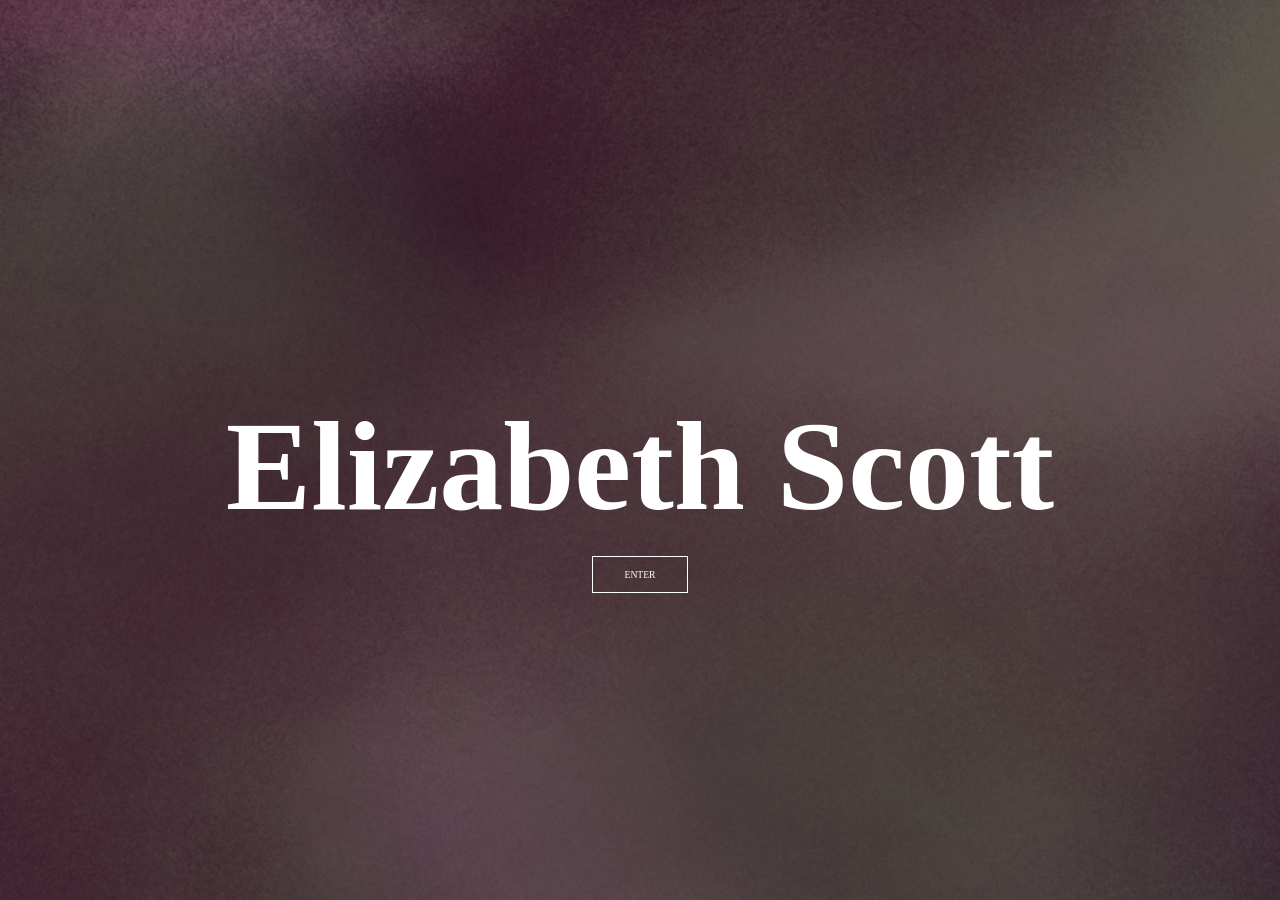
<file: index.html>
<!DOCTYPE html>
<HTML lang="en">
<head>
    <meta charset="UTF-8"/>
    <meta name="viewport" content="width=device-width, initial-scale=1.0"/>
    <title>Elizabeth Scott</title>
    <link rel="stylesheet" href="style.css">
</head>
<body class="landing">
    <h1>Elizabeth Scott</h1>
    <a href="about.html" class="enter-button">ENTER</a>
</body>
</HTML>
</file>
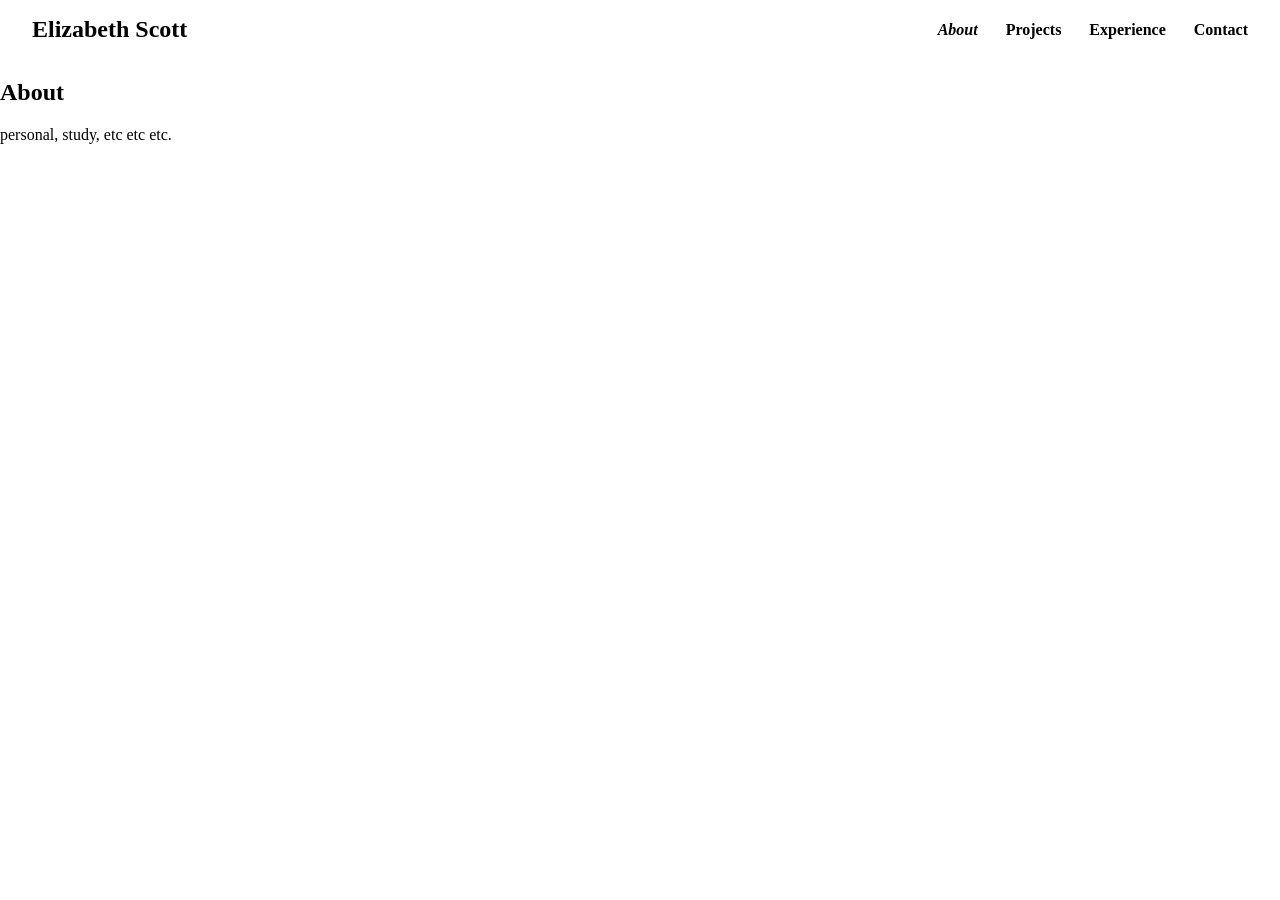
<file: about.html>
<!DOCTYPE html>
<html lang="en">
<head>
  <meta charset="UTF-8" />
  <meta name="viewport" content="width=device-width, initial-scale=1.0"/>
  <title>About</title>
  <link rel="stylesheet" href="style.css" />
</head>
<body>
  <header>
    <div class="logo"><a href="index.html">Elizabeth Scott</a></div>
    <nav>
      <a href="about.html" class="active">About</a>
      <a href="projects.html">Projects</a>
      <a href="experience.html">Experience</a>
      <a href="contact.html">Contact</a>
    </nav>
  </header>

  <main>
    <h2>About</h2>
    <p>personal, study, etc etc etc.</p>
  </main>
</body>
</html>
</file>
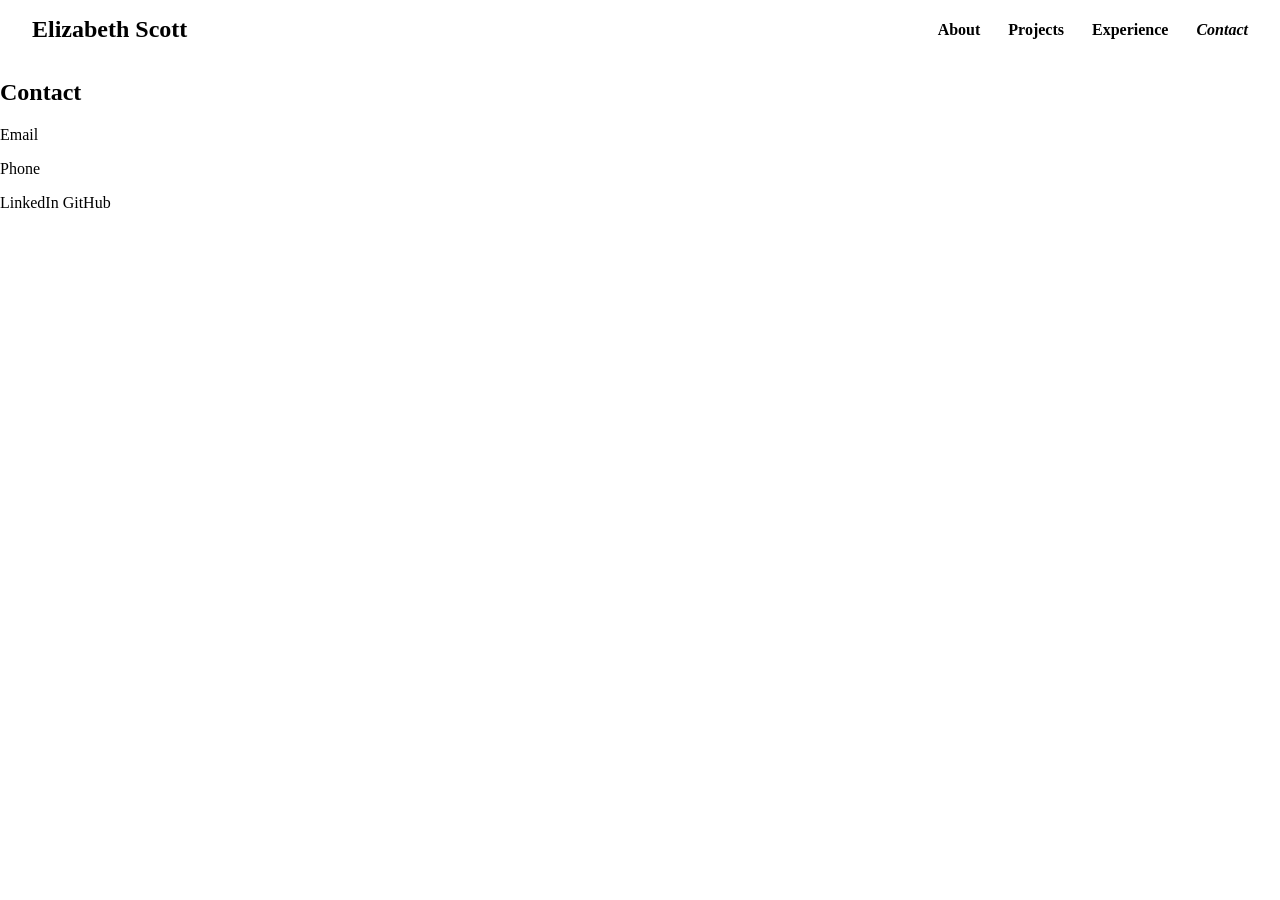
<file: contact.html>
<!DOCTYPE html>
<html lang="en">
<head>
  <meta charset="UTF-8" />
  <meta name="viewport" content="width=device-width, initial-scale=1.0"/>
  <title>Contact</title>
  <link rel="stylesheet" href="style.css" />
</head>
<body>
  <header>
    <div class="logo"><a href="index.html">Elizabeth Scott</a></div>
    <nav>
      <a href="about.html">About</a>
      <a href="projects.html">Projects</a>
      <a href="experience.html">Experience</a>
      <a href="contact.html" class="active">Contact</a>
    </nav>
  </header>

  <main>
    <h2>Contact</h2>
    <p>Email</p>
    <p>Phone</p>
    <a url="https://www.linkedin.com/in/elizabeth-scott-b02814233">LinkedIn</a>
    <a url="https://github.com/elizabeth-r-scott">GitHub</a>
  </main>
</body>
</html>
</file>
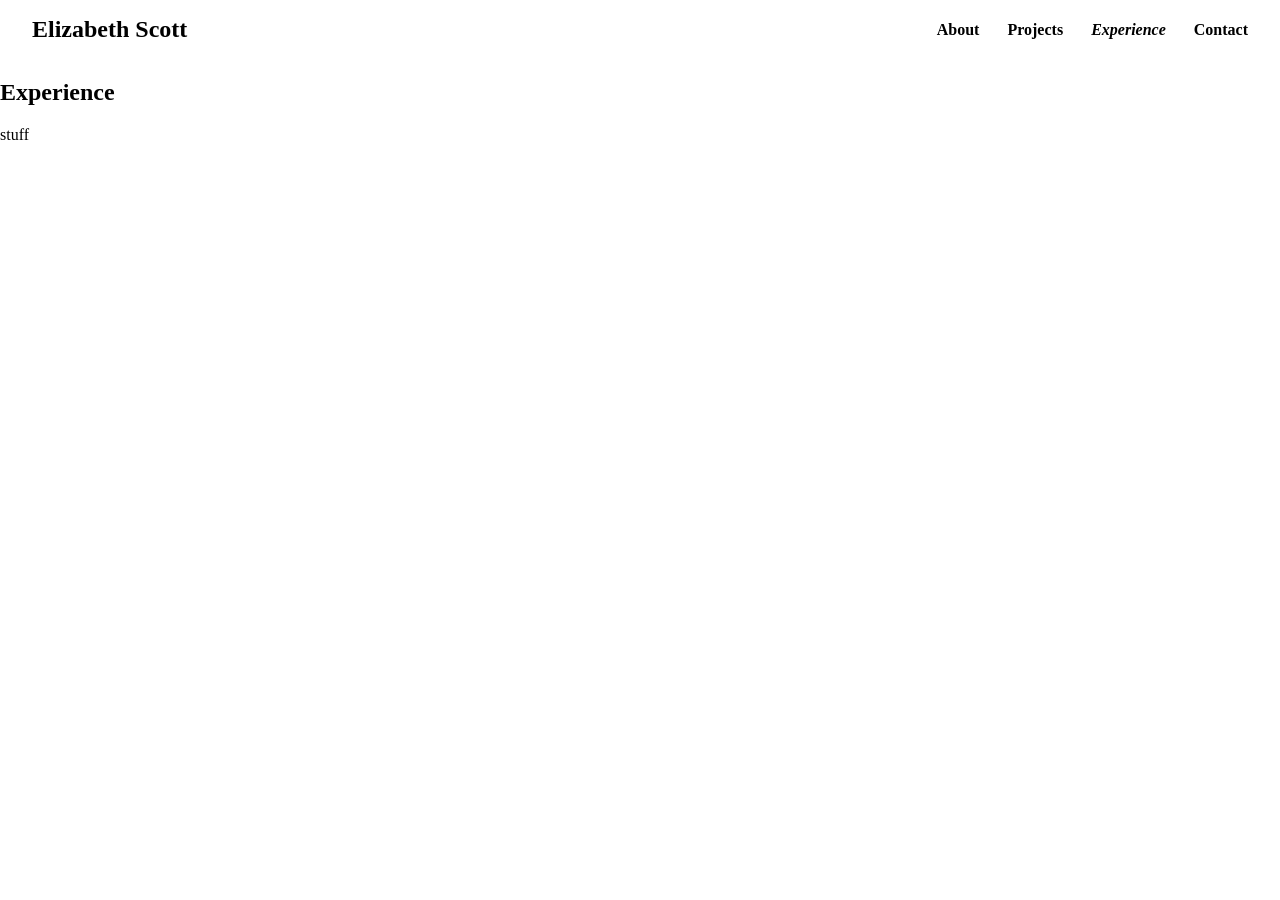
<file: experience.html>
<!DOCTYPE html>
<html lang="en">
<head>
  <meta charset="UTF-8" />
  <meta name="viewport" content="width=device-width, initial-scale=1.0"/>
  <title>Experience</title>
  <link rel="stylesheet" href="style.css" />
</head>
<body>
  <header>
    <div class="logo"><a href="index.html">Elizabeth Scott</a></div>
    <nav>
      <a href="about.html">About</a>
      <a href="projects.html">Projects</a>
      <a href="experience.html" class="active">Experience</a>
      <a href="contact.html">Contact</a>
    </nav>
  </header>

  <main>
    <h2>Experience</h2>
    <p>stuff</p>
  </main>
</body>
</html>
</file>
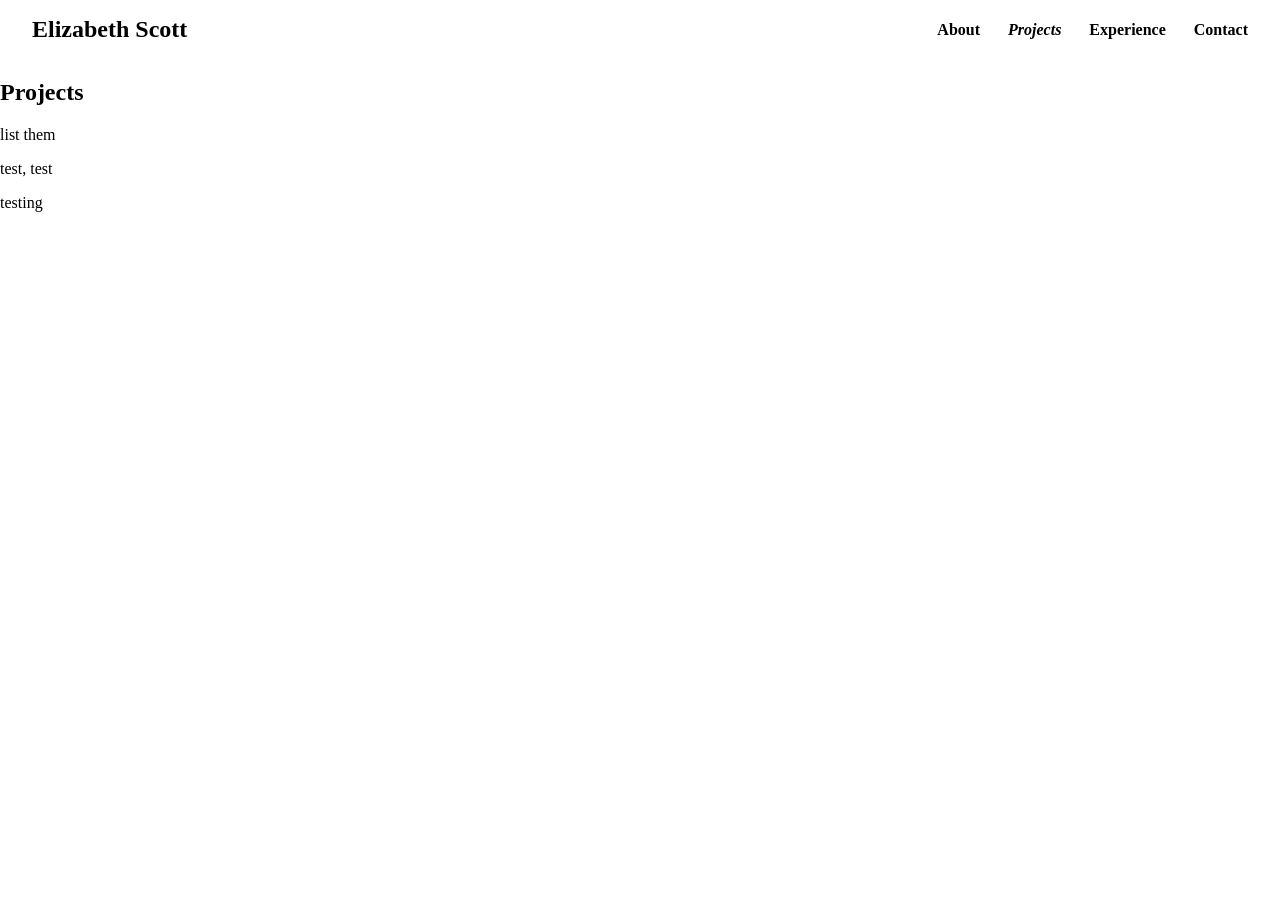
<file: projects.html>
<!DOCTYPE html>
<html lang="en">
<head>
  <meta charset="UTF-8" />
  <meta name="viewport" content="width=device-width, initial-scale=1.0"/>
  <title>Projects</title>
  <link rel="stylesheet" href="style.css" />
</head>
<body>
  <header>
    <div class="logo"><a href="index.html">Elizabeth Scott</a></div>
    <nav>
      <a href="about.html">About</a>
      <a href="projects.html" class="active">Projects</a>
      <a href="experience.html">Experience</a>
      <a href="contact.html">Contact</a>
    </nav>
  </header>

  <main>
    <h2>Projects</h2>
    <p>list them</p>
    <p>test, test</p>
    <p>testing</p>
  </main>
</body>
</html>
</file>
<file: style.css>
body {
  margin: 0;
  padding: 0;
  font-family:'Times New Roman', serif;
}

body.landing {
  background-image: url(background.jpg);
  background-size: cover;
  background-position: center;
  height: 100vh;
  display: flex;
  justify-content: center;
  align-items: center;
  flex-direction: column;
}

body.landing h1 {
  width: 100%;
  color: white;
  text-align: center;
  font-size: 10vw;
  margin-bottom: 0;
}

.enter-button {
  display: inline-block;
  margin-top: 1rem;
  padding: 0.75rem 2rem;
  background-color: transparent;
  color: white;
  text-decoration: none;
  border: 1px solid white;
  cursor: pointer;
  font-size: 0.6em;
}

.enter-button:hover {
  background-color: white;
  color: black;
}

header {
  display: flex;
  justify-content: space-between;
  align-items: center;
  padding: 1rem 2rem;
  background-color: white;
  position: sticky;
  top: 0;
}

.logo a {
  text-decoration: none;
  font-size: 1.5rem;
  font-weight: bold;
  color: black;
}

nav a {
  margin-left: 1.5rem;
  text-decoration: none;
  color: black;
  font-weight: bold;
}

nav a.active {
  font-style: italic;
}
</file>
